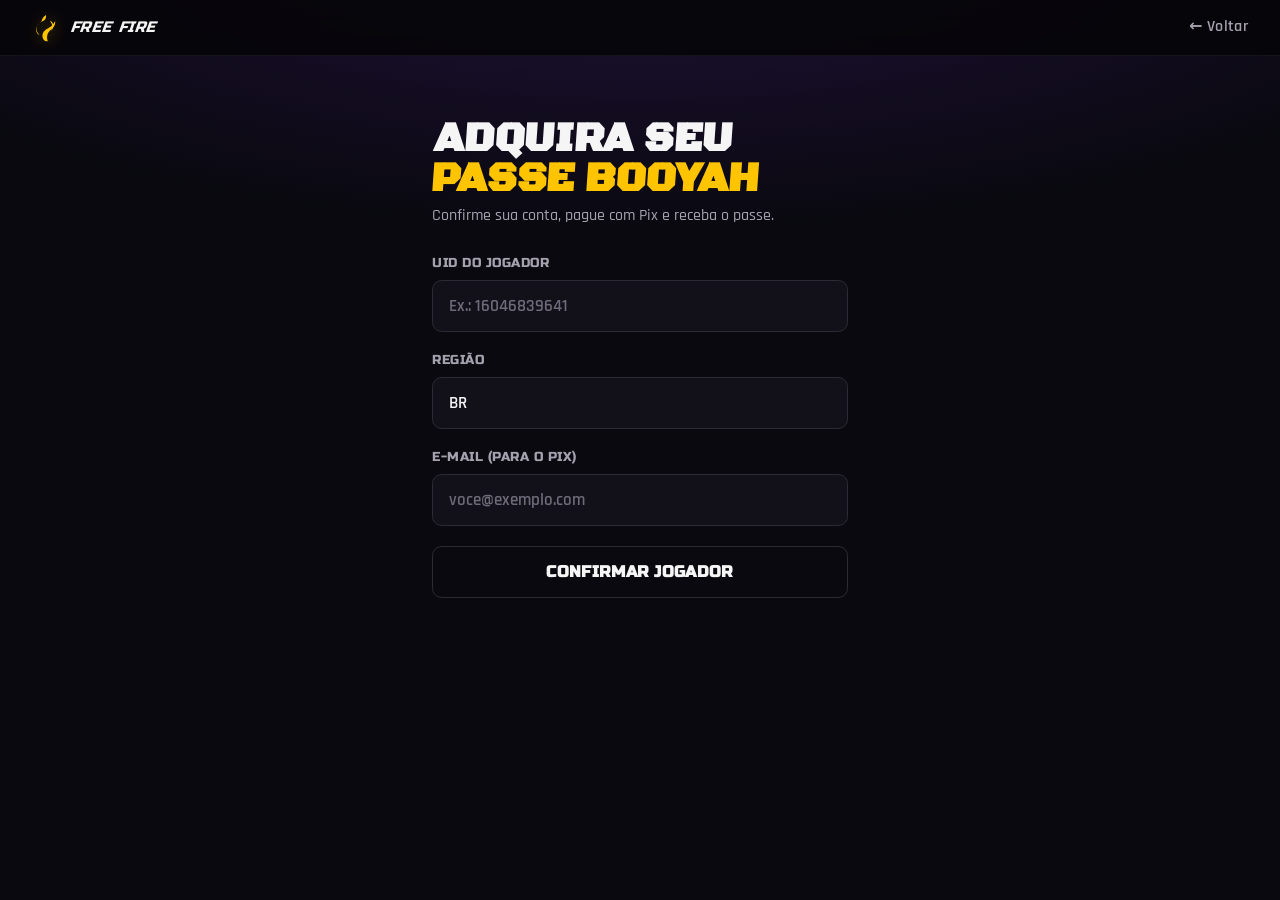
<file: public/comprar.html>
<!DOCTYPE html>
<html lang="pt-BR">
<head>
  <meta charset="UTF-8" />
  <meta name="viewport" content="width=device-width, initial-scale=1.0, viewport-fit=cover" />
  <title>Adquirir Passe Booyah — Free Fire</title>
  <meta
    name="description"
    content="Confirme sua conta, pague com Pix e receba o Passe Booyah do Free Fire de forma rápida e segura."
  />

  <link rel="preconnect" href="https://fonts.googleapis.com" />
  <link rel="preconnect" href="https://fonts.gstatic.com" crossorigin />
  <link
    href="https://fonts.googleapis.com/css2?family=Black+Ops+One&family=Rajdhani:wght@500;600;700&family=Russo+One&display=swap"
    rel="stylesheet"
  />

  <link rel="stylesheet" href="css/fluxo.css" />
</head>
<body>
  <header class="site-header">
    <a class="site-brand" href="index.html" aria-label="Voltar ao início">
      <svg class="site-brand__mark" viewBox="0 0 32 32" aria-hidden="true" focusable="false">
        <path d="M16 1c.6 4.2-1.6 6.1-4 7.4C9.4 9.9 6 11.3 5.2 15.6 4.4 20 7.9 22.7 9 24.2 7.2 23.6 4.6 21.3 4.6 17.9 4.6 13 9.4 9.8 11 8.4 11.3 5.4 13.2 2.6 16 1Z" fill="currentColor" />
        <path d="M20.5 8.1c2.7 3 3.5 7.3 1.4 10.9 1.8-1.5 3.1-4.4 1.9-8.2-.5-1.6-1.7-2.8-3.3-2.7Z" fill="currentColor" />
        <path d="M18 31c-1.9-5.6.1-9.8 3.2-12.6 3-2.7 5.8-5.2 5.2-10.4-1.8 4.4-5.5 7.1-8.3 8.5-3.4 1.7-6.6 4.6-6.1 9.5.4 4.4 4.1 5.9 6 5Z" fill="currentColor" />
      </svg>
      <span class="site-brand__name">Free&nbsp;Fire</span>
    </a>
    <a class="site-back" href="index.html">← Voltar</a>
  </header>

  <main class="page">
    <h1 class="page__title">Adquira seu <span>Passe Booyah</span></h1>
    <p class="page__subtitle">
      Confirme sua conta, pague com Pix e receba o passe.
    </p>

    <form id="fluxo-form" novalidate>
      <div class="field">
        <label class="field__label" for="uid">UID do jogador</label>
        <input
          class="field__input"
          id="uid"
          name="uid"
          type="text"
          inputmode="numeric"
          autocomplete="off"
          placeholder="Ex.: 16046839641"
          required
        />
      </div>

      <div class="field">
        <label class="field__label" for="region">Região</label>
        <input
          class="field__input"
          id="region"
          name="region"
          type="text"
          value="BR"
          maxlength="4"
          autocomplete="off"
          placeholder="BR"
        />
      </div>

      <div class="field">
        <label class="field__label" for="email">E-mail (para o Pix)</label>
        <input
          class="field__input"
          id="email"
          name="email"
          type="email"
          autocomplete="email"
          inputmode="email"
          placeholder="voce@exemplo.com"
          required
        />
      </div>

      <button class="btn btn--ghost" type="button" id="confirmar-btn">
        Confirmar jogador
      </button>
    </form>

    <section class="conta-card" id="conta-card" aria-live="polite" hidden>
      <p class="conta-card__name" id="conta-nome"></p>
      <div class="conta-card__meta" id="conta-meta"></div>
      <p class="conta-card__confirm" id="conta-confirm"></p>
    </section>

    <section class="pix" id="pix-section" hidden>
      <img class="pix__qr" id="pix-qr" alt="QR Code Pix" />
      <p class="pix__hint">Escaneie o QR Code ou use o Pix copia e cola.</p>

      <div class="pix__copy-row">
        <textarea class="pix__copy" id="pix-copia" readonly rows="3"></textarea>
        <button class="btn btn--ghost pix__copy-btn" type="button" id="pix-copiar-btn">
          Copiar
        </button>
      </div>

      <a class="pix__link" id="pix-link" href="#" target="_blank" rel="noopener">
        Abrir no Mercado Pago
      </a>

      <p class="status status--info pix__status" id="pix-status" role="status" aria-live="polite">
        Aguardando pagamento...
      </p>
    </section>

    <p class="status" id="fluxo-status" role="status" aria-live="polite"></p>
  </main>

  <script type="module" src="js/comprar.js"></script>
</body>
</html>
</file>
<file: public/css/fluxo.css>
/* ============================================================
   PASSE BOOYAH — FLUXO (compra / status do pedido)
   Base compartilhada das telas de compra e acompanhamento.
   ============================================================ */

:root {
  --bg-primary: #09090f;
  --bg-secondary: #12111a;
  --yellow: #ffc400;
  --yellow-soft: #ffda35;
  --purple: #8b35f5;
  --white: #f5f5f5;
  --gray: #a5a1ae;
  --ink: #06060a;

  --font-display: "Black Ops One", "Russo One", system-ui, sans-serif;
  --font-heading: "Russo One", "Black Ops One", system-ui, sans-serif;
  --font-body: "Rajdhani", system-ui, sans-serif;

  --container: 30rem;
  --gutter: clamp(1rem, 4.5vw, 2rem);
}

*,
*::before,
*::after {
  box-sizing: border-box;
}

html {
  -webkit-text-size-adjust: 100%;
}

body {
  margin: 0;
  min-height: 100svh;
  background:
    radial-gradient(120% 60% at 50% -10%, rgba(139, 53, 245, 0.2), transparent 60%),
    var(--bg-primary);
  color: var(--white);
  font-family: var(--font-body);
  font-weight: 500;
  line-height: 1.4;
  -webkit-font-smoothing: antialiased;
}

img,
svg {
  display: block;
  max-width: 100%;
}

button,
input,
select {
  font: inherit;
  color: inherit;
}

/* ------------------------------------------------------------
   Header
   ------------------------------------------------------------ */
.site-header {
  position: sticky;
  top: 0;
  z-index: 10;
  display: flex;
  align-items: center;
  justify-content: space-between;
  gap: 1rem;
  padding: 0.85rem var(--gutter);
  background: rgba(5, 5, 8, 0.85);
  backdrop-filter: blur(10px);
  border-bottom: 1px solid rgba(255, 255, 255, 0.06);
}

.site-brand {
  display: inline-flex;
  align-items: center;
  gap: 0.6rem;
  text-decoration: none;
  color: var(--white);
}

.site-brand__mark {
  width: 1.75rem;
  height: 1.75rem;
  color: var(--yellow);
  filter: drop-shadow(0 0 8px rgba(255, 196, 0, 0.45));
}

.site-brand__name {
  font-family: var(--font-heading);
  font-style: italic;
  letter-spacing: 0.04em;
  text-transform: uppercase;
  font-size: 0.95rem;
  transform: skewX(-6deg);
}

.site-back {
  color: var(--gray);
  text-decoration: none;
  font-weight: 600;
  letter-spacing: 0.02em;
  transition: color 0.15s ease;
}

.site-back:hover {
  color: var(--yellow);
}

/* ------------------------------------------------------------
   Layout
   ------------------------------------------------------------ */
.page {
  max-width: var(--container);
  margin-inline: auto;
  padding: clamp(1.5rem, 5vw, 3rem) var(--gutter) clamp(3rem, 10vw, 5rem);
}

.page__title {
  margin: 0 0 0.35rem;
  font-family: var(--font-display);
  font-weight: 900;
  font-size: clamp(1.7rem, 8vw, 2.6rem);
  line-height: 0.95;
  text-transform: uppercase;
  letter-spacing: -0.01em;
  transform: skewX(-4deg);
}

.page__title span {
  color: var(--yellow);
}

.page__subtitle {
  margin: 0 0 1.75rem;
  color: var(--gray);
  font-size: 1rem;
}

/* ------------------------------------------------------------
   Formulário
   ------------------------------------------------------------ */
.field {
  margin-bottom: 1.25rem;
}

.field__label {
  display: block;
  margin-bottom: 0.45rem;
  font-family: var(--font-heading);
  font-size: 0.8rem;
  letter-spacing: 0.04em;
  text-transform: uppercase;
  color: var(--gray);
}

.field__input {
  width: 100%;
  height: 3.25rem;
  padding: 0 1rem;
  background: var(--bg-secondary);
  border: 1px solid #2b2b35;
  border-radius: 0.6rem;
  color: var(--white);
  font-weight: 600;
  font-size: 1.05rem;
  transition: border-color 0.15s ease, box-shadow 0.15s ease;
}

.field__input::placeholder {
  color: #6e6a79;
}

.field__input:focus {
  outline: none;
  border-color: var(--yellow);
  box-shadow: 0 0 0 3px rgba(255, 196, 0, 0.18);
}

/* ------------------------------------------------------------
   Botões
   ------------------------------------------------------------ */
.btn {
  display: inline-flex;
  align-items: center;
  justify-content: center;
  gap: 0.6rem;
  width: 100%;
  min-height: 3.25rem;
  padding: 0.8rem 1.2rem;
  border: 0;
  border-radius: 0.6rem;
  cursor: pointer;
  font-family: var(--font-heading);
  font-weight: 700;
  letter-spacing: 0.02em;
  text-transform: uppercase;
  transition: transform 0.15s ease, filter 0.15s ease, opacity 0.15s ease;
}

.btn:disabled {
  cursor: not-allowed;
  opacity: 0.45;
}

.btn:active:not(:disabled) {
  transform: translateY(1px) scale(0.995);
}

.btn--primary {
  background: linear-gradient(180deg, var(--yellow-soft), var(--yellow));
  color: #000;
}

.btn--primary:hover:not(:disabled) {
  filter: brightness(1.05);
}

.btn--ghost {
  background: transparent;
  border: 1px solid #2b2b35;
  color: var(--white);
}

.btn--ghost:hover:not(:disabled) {
  border-color: var(--yellow);
  color: var(--yellow);
}

.btn + .btn {
  margin-top: 0.8rem;
}

/* ------------------------------------------------------------
   Card de confirmação do jogador
   ------------------------------------------------------------ */
.conta-card {
  display: none;
  margin-top: 1.5rem;
  padding: 1.15rem 1.25rem;
  background: linear-gradient(160deg, #171620, #0e0d14);
  border: 1px solid rgba(255, 196, 0, 0.22);
  border-radius: 0.75rem;
}

.conta-card.is-visible {
  display: block;
}

.conta-card__name {
  margin: 0;
  font-family: var(--font-heading);
  font-size: 1.25rem;
  text-transform: uppercase;
  letter-spacing: 0.02em;
}

.conta-card__meta {
  display: flex;
  flex-wrap: wrap;
  gap: 0.5rem;
  margin-top: 0.7rem;
}

.conta-card__tag {
  padding: 0.2rem 0.6rem;
  background: rgba(255, 196, 0, 0.1);
  border: 1px solid rgba(255, 196, 0, 0.25);
  border-radius: 999px;
  color: var(--yellow);
  font-size: 0.82rem;
  font-weight: 700;
}

.conta-card__confirm {
  margin: 0.7rem 0 0;
  color: var(--gray);
  font-size: 0.95rem;
}

/* ------------------------------------------------------------
   Mensagens de status / erro
   ------------------------------------------------------------ */
.status {
  margin-top: 1.25rem;
  padding: 0.85rem 1rem;
  border-radius: 0.6rem;
  font-weight: 600;
  font-size: 0.95rem;
  min-height: 1.2em;
}

.status:empty {
  display: none;
}

.status--info {
  background: rgba(139, 53, 245, 0.12);
  border: 1px solid rgba(139, 53, 245, 0.3);
  color: #cfb7ff;
}

.status--ok {
  background: rgba(255, 196, 0, 0.1);
  border: 1px solid rgba(255, 196, 0, 0.3);
  color: var(--yellow-soft);
}

.status--erro {
  background: rgba(201, 74, 92, 0.12);
  border: 1px solid rgba(201, 74, 92, 0.3);
  color: #ff8b9b;
}

/* ------------------------------------------------------------
   Tela de status do pedido
   ------------------------------------------------------------ */
.pedido-meta {
  margin: 0 0 1.5rem;
  text-align: center;
  color: var(--gray);
  font-size: 0.95rem;
  letter-spacing: 0.02em;
}

.pedido-meta code {
  color: var(--yellow);
  font-weight: 700;
}

/* ------------------------------------------------------------
   Fluxo de pagamento (Pix)
   ------------------------------------------------------------ */
.pix {
  margin-top: 1.75rem;
  padding: 1.25rem;
  background: linear-gradient(160deg, #171620, #0e0d14);
  border: 1px solid rgba(255, 196, 0, 0.22);
  border-radius: 0.9rem;
  text-align: center;
}

.pix__qr {
  width: min(72vw, 16rem);
  aspect-ratio: 1 / 1;
  margin-inline: auto;
  padding: 0.75rem;
  background: #fff;
  border-radius: 0.75rem;
}

.pix__hint {
  margin: 0.9rem 0 0;
  color: var(--gray);
  font-size: 0.95rem;
}

.pix__copy-row {
  display: flex;
  gap: 0.6rem;
  align-items: stretch;
  margin-top: 1rem;
}

.pix__copy {
  flex: 1;
  resize: none;
  padding: 0.6rem 0.75rem;
  background: var(--bg-secondary);
  border: 1px solid #2b2b35;
  border-radius: 0.6rem;
  color: var(--white);
  font-family: ui-monospace, SFMono-Regular, Menlo, monospace;
  font-size: 0.78rem;
  line-height: 1.35;
  word-break: break-all;
}

.pix__copy-btn {
  width: auto;
  flex: 0 0 auto;
  min-height: auto;
  padding-inline: 1rem;
  font-size: 0.85rem;
}

.pix__link {
  display: inline-block;
  margin-top: 0.9rem;
  color: var(--yellow);
  font-weight: 700;
  text-decoration: none;
}

.pix__link:hover {
  text-decoration: underline;
}

.pix__status {
  margin-top: 1rem;
}

/* ------------------------------------------------------------
   Responsivo
   ------------------------------------------------------------ */
@media (min-width: 720px) {
  .page {
    padding-top: 4rem;
  }
}
</file>
